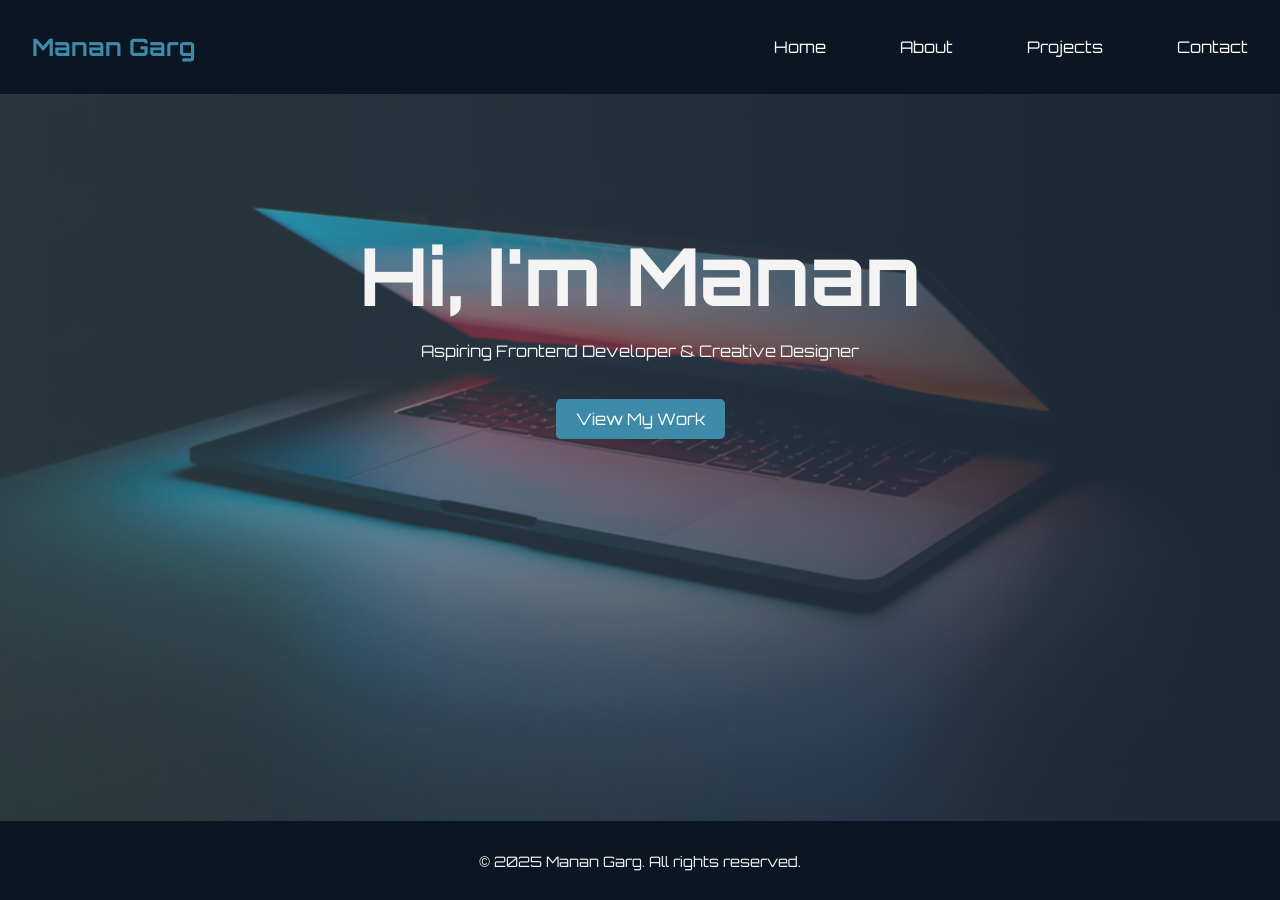
<file: index.html>
<!DOCTYPE html>
<html lang="en">
<head>
  <meta charset="UTF-8" />
  <meta name="viewport" content="width=device-width, initial-scale=1.0" />
  <title>Manan Garg | Portfolio</title>
  <link rel="stylesheet" href="style.css" />
  <link href="https://fonts.googleapis.com/css2?family=Orbitron&display=swap" rel="stylesheet" />
</head>
<body class="index-page">
  <div class="wrapper">
  <header>
    <h1>Manan Garg</h1>
    <nav>
      <a href="Index.html">Home</a>
      <a href="about.html">About</a>
      <a href="projects.html">Projects</a>
      <a href="contact.html">Contact</a>
    </nav>
  </header>

  <section class="hero">
    <h2>Hi, I'm Manan </h2>
    <p>Aspiring Frontend Developer & Creative Designer</p>
    <a href="projects.html" class="btn">View My Work</a>
  </section>
</div>
  <footer>
    <p>&copy; 2025 Manan Garg. All rights reserved.</p>
  </footer>
</body>
</html>
</file>
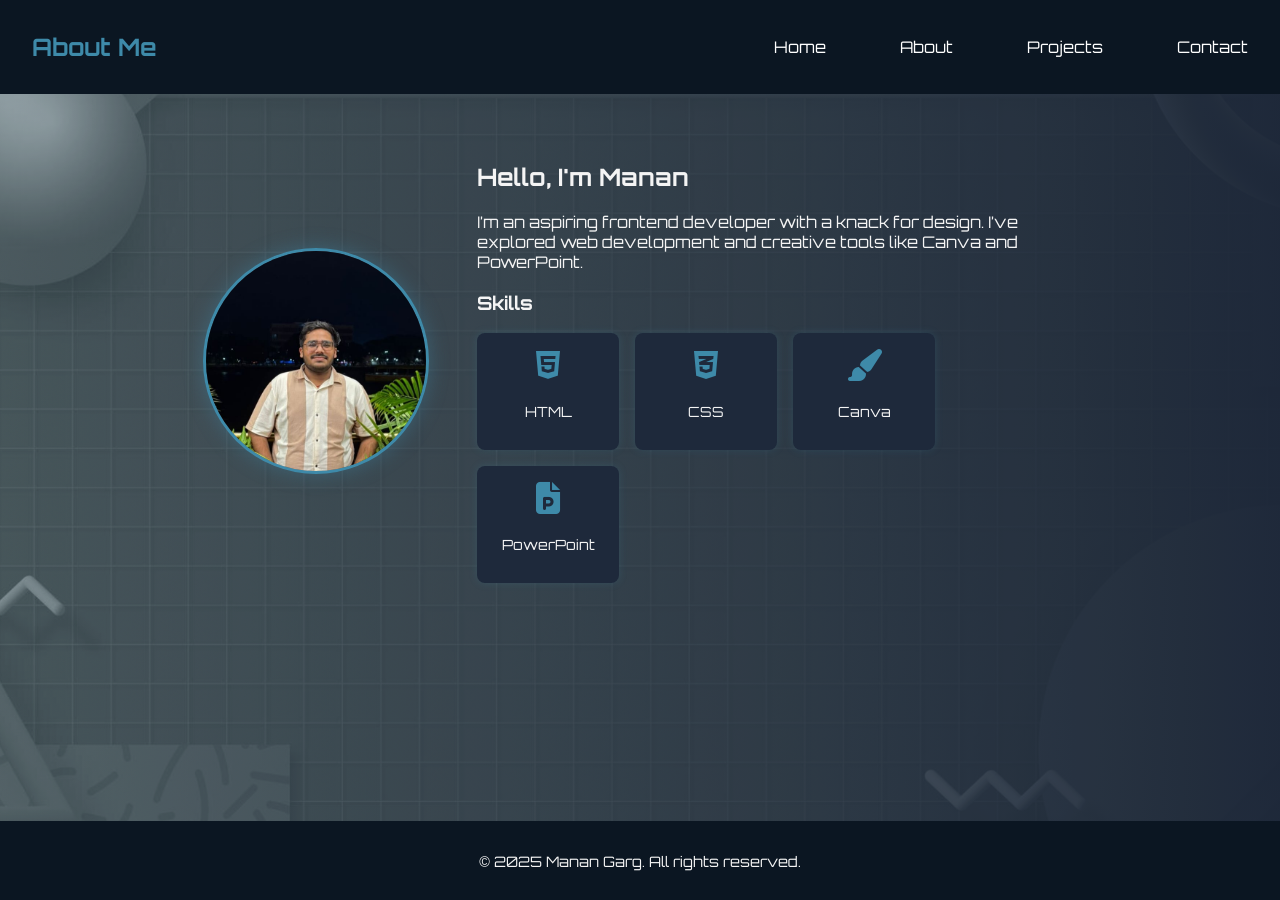
<file: about.html>
<!-- about.html -->
<!DOCTYPE html>
<html lang="en">
<head>
  <meta charset="UTF-8" />
  <meta name="viewport" content="width=device-width, initial-scale=1.0" />
  <title>About Me</title>
  <link rel="stylesheet" href="style.css" />
  <link href="https://fonts.googleapis.com/css2?family=Orbitron&display=swap" rel="stylesheet" />
  <link rel="stylesheet" href="https://cdnjs.cloudflare.com/ajax/libs/font-awesome/6.4.0/css/all.min.css" />
  <link href="https://unpkg.com/aos@2.3.1/dist/aos.css" rel="stylesheet">

</head>
<body class="aboutme-page">
  <header>
    <h1>About Me</h1>
    <nav>
      <a href="index.html">Home</a>
      <a href="about.html">About</a>
      <a href="projects.html">Projects</a>
      <a href="contact.html">Contact</a>
    </nav>
  </header>

  <section class="about-section">
    <div class="about-photo">
      <img src="Assets/About/photo.jpeg" alt="Your Photo">
    </div>
    <div class="about-content">
      <h2>Hello, I'm Manan</h2>
      <p>I’m an aspiring frontend developer with a knack for design. I’ve explored web development and creative tools like Canva and PowerPoint.</p>
      <h3>Skills</h3>
      <div class="skills-container">
        <div class="skill-card" data-aos="zoom-in"><i class="fab fa-html5"></i><p>HTML</p></div>
        <div class="skill-card" data-aos="zoom-in" data-aos-delay="100"><i class="fab fa-css3-alt"></i><p>CSS</p></div>
        <div class="skill-card" data-aos="zoom-in" data-aos-delay="200"><i class="fas fa-paint-brush"></i><p>Canva</p></div>
        <div class="skill-card" data-aos="zoom-in" data-aos-delay="300"><i class="fas fa-file-powerpoint"></i><p>PowerPoint</p></div>
      </div>
    </div>
  </section>

  <footer>
    <p>&copy; 2025 Manan Garg. All rights reserved.</p>
  </footer>

  <!-- AOS Animation -->
  <script src="https://unpkg.com/aos@2.3.1/dist/aos.js"></script>
  <script>AOS.init();</script>
</body>
</html>
</file>
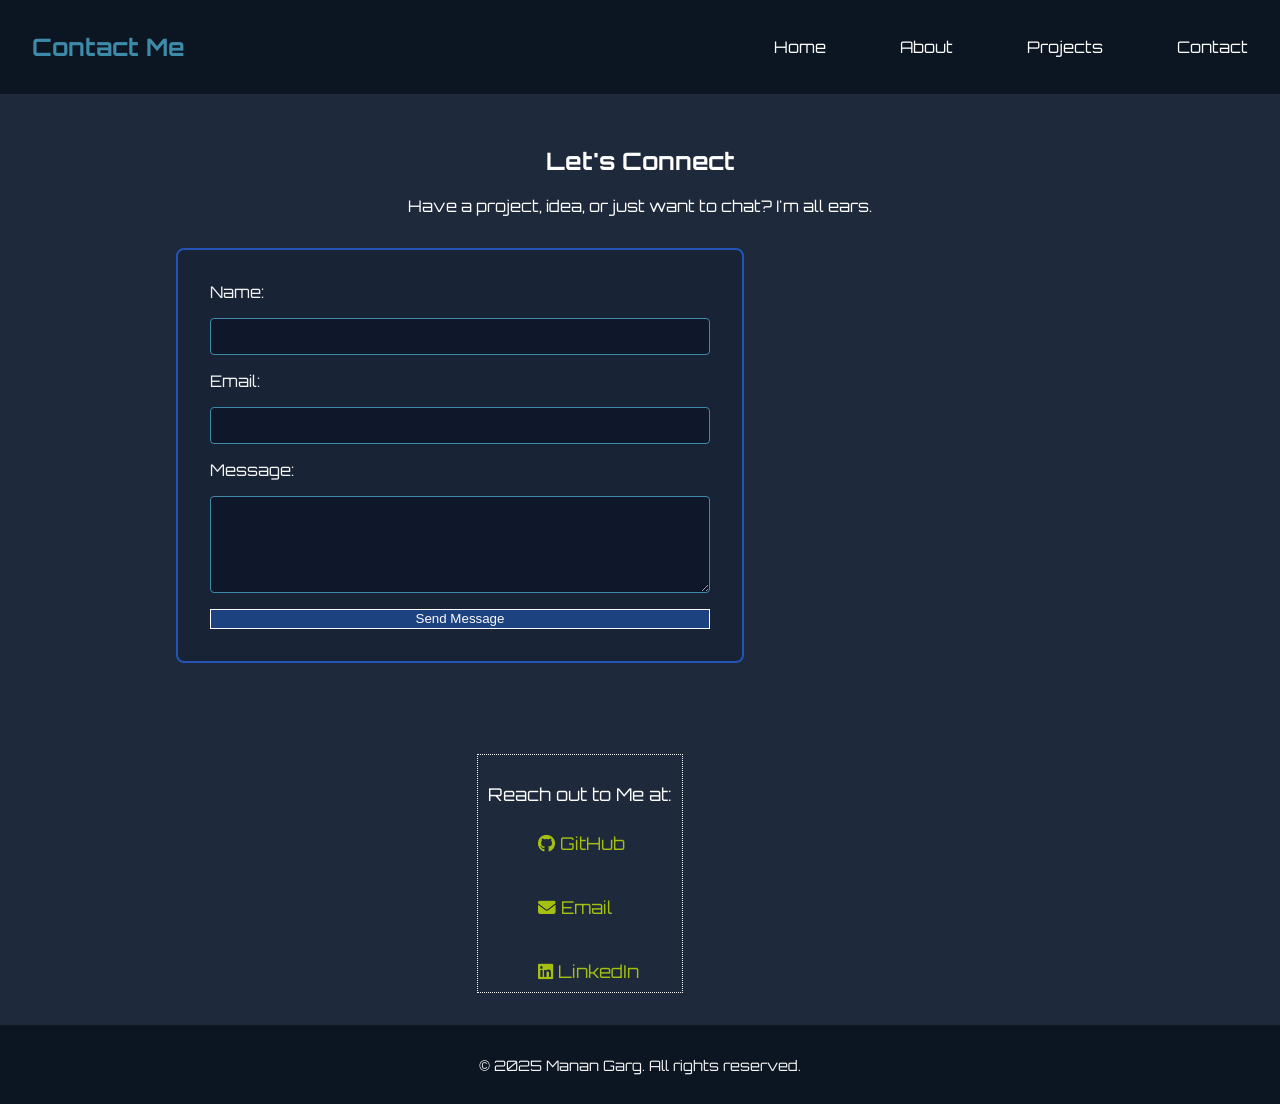
<file: contact.html>
<!DOCTYPE html>
<html lang="en">
<head>
  <meta charset="UTF-8" />
  <meta name="viewport" content="width=device-width, initial-scale=1.0" />
  <title>Contact Me</title>
<link href="https://fonts.googleapis.com/css2?family=Orbitron&display=swap" rel="stylesheet">
<link rel="stylesheet" href="https://cdnjs.cloudflare.com/ajax/libs/font-awesome/6.4.0/css/all.min.css">
  <link rel="stylesheet" href="style.css" />
</head>
<body>
   <video autoplay muted loop playsinline id="contact-bg-video">
  <source src="Assets/Contact-me/contactme-backdrop.mov" type="video/mp4" >
  Your browser does not support the video tag.
</video>
  <header>
    <h1>Contact Me</h1>
    <nav>
      <a href="index.html">Home</a>
      <a href="about.html">About</a>
      <a href="projects.html">Projects</a>
      <a href="contact.html">Contact</a>
    </nav>
  </header>

  <section class="contact">
    <h2>Let's Connect</h2>
<p>Have a project, idea, or just want to chat? I'm all ears.</p>


<div class="contact-content">
    <form action="#" method="post">
      <label for="name">Name:</label>
      <input type="text" id="name" name="name" required>

      <label for="email">Email:</label>
      <input type="email" id="email" name="email" required>

      <label for="message">Message:</label>
      <textarea id="message" name="message" rows="5" required></textarea>

      <button type="submit">Send Message</button>
    </form>
    
    <div class="social-icons">
      <p id ="1">Reach out to Me at:</p>
      <a href="https://github.com/codedbymanan" target="_blank"><i class="fab fa-github"></i> GitHub</a><br>
      <a href="mailto:manangarg0521@gmail.com"> <i class="fas fa-envelope"></i> Email</a><br>
      <a href="https://www.linkedin.com/in/manan-garg-99bb86373/" target="_blank"> <i class="fab fa-linkedin"></i> LinkedIn</a>
    </div>
    </div>

   
  </section>

  <footer>
    <p>&copy; 2025 Manan Garg. All rights reserved.</p>
  </footer>
</body>
</html>
</file>
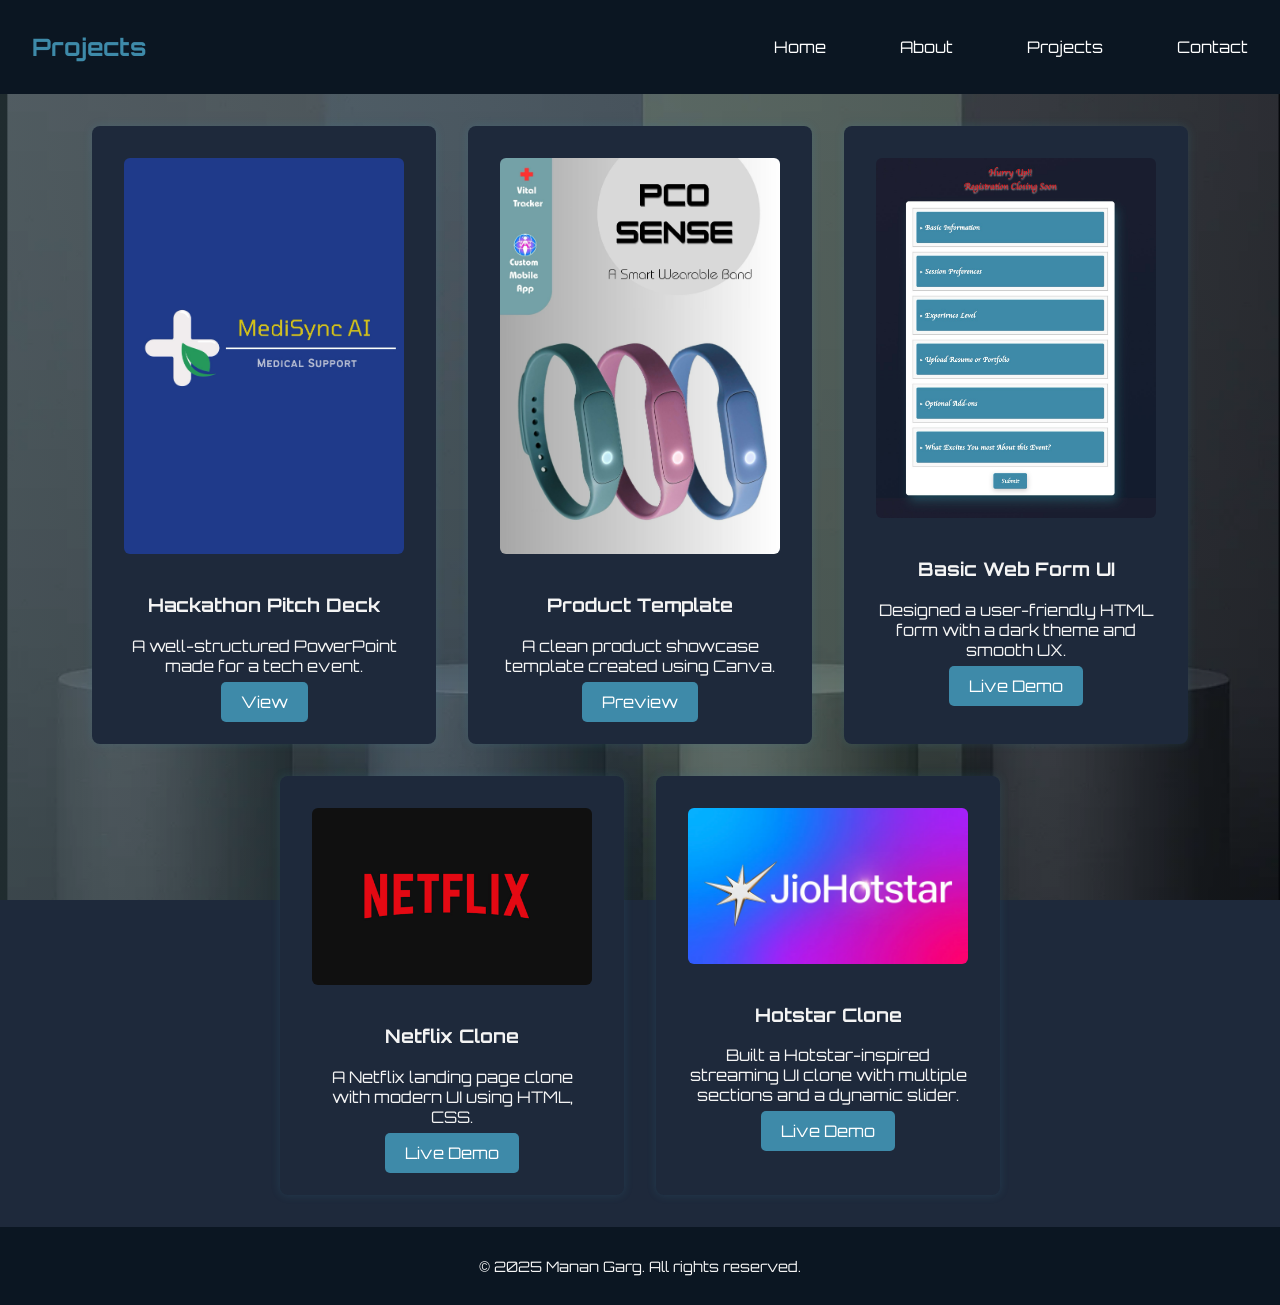
<file: projects.html>
<!DOCTYPE html>
<html lang="en">
<head>
  <meta charset="UTF-8" />
  <meta name="viewport" content="width=device-width, initial-scale=1.0" />
  <title>Projects</title>
  <link rel="stylesheet" href="style.css" >
<link href="https://fonts.googleapis.com/css2?family=Orbitron&display=swap" rel="stylesheet">

</head>
<body class="projects-page">
  <header>
    <h1>Projects</h1>
    <nav>
      <a href="index.html">Home</a>
      <a href="about.html">About</a>
      <a href="projects.html">Projects</a>
      <a href="contact.html">Contact</a>
    </nav>
  </header>

  <section class="projects">
    <div class="project-card">
      <img src="Assets/Projects/MediSync.png" alt="Project Screenshot">
      <h3>Hackathon Pitch Deck</h3>
      <p>A well-structured PowerPoint made for a tech event.</p>
      <a href="https://www.canva.com/design/DAGm4GA3k1E/M5hHrEbvqkBPZjlhRN6IvQ/edit?utm_content=DAGm4GA3k1E&utm_campaign=designshare&utm_medium=link2&utm_source=sharebutton" class="btn">View</a>
    </div>

    <div class="project-card">
      <img src="Assets/Projects/Health Tracker.png" alt="Project Screenshot">
      <h3>Product Template</h3>
      <p>A clean product showcase template created using Canva.</p>
     <a href="Assets/Projects/Health Tracker.png" class="btn" target="_blank">Preview</a>
      </div>

    <div class="project-card">
      <img src="Assets/Projects/Tech Sign UP .png" alt="Project Screenshot">
      <h3>Basic Web Form UI</h3>
      <p>Designed a user-friendly HTML form with a dark theme and smooth UX.</p>
     <a href="https://tech-event-signup-form.vercel.app" class="btn" target="_blank">Live Demo</a>
    </div>

     <div class="project-card">
      <img src="Assets/Projects/netflix.png" alt="Netflix Clone Screenshot">
      <h3>Netflix Clone</h3>
      <p>A  Netflix landing page clone with modern UI using HTML, CSS.</p>
      <a href="https://netflix-clone-manan-gargs-projects-b627e768.vercel.app" class="btn" target="_blank">Live Demo</a>
    </div>

     <div class="project-card">
      <img src="Assets/Projects/Jio-Hotstar.png" alt="Hotstar Clone Screenshot">
      <h3>Hotstar Clone</h3>
      <p>Built a Hotstar-inspired streaming UI clone with multiple sections and a dynamic slider.</p>
      <a href="https://hotstar-clone-lovat.vercel.app" class="btn" target="_blank">Live Demo</a>
    </div>

  </section>

  <footer>
    <p>&copy; 2025 Manan Garg. All rights reserved.</p>
  </footer>
</body>
</html>
</file>
<file: style.css>
body {
  margin: 0;
  font-family: 'Orbitron', sans-serif;
  color: #f4f4f4;
  min-height: 100vh;
  display: flex;
  flex-direction: column;
  background-color:#1e293b;
}
body.index-page::before {
  content: "";
  position: fixed;
  top: 0;
  left: 0;
  height: 100vh;
  width: 100vw;
  background-image: 
    linear-gradient(to right, rgba(161, 220, 236, 0.26), rgba(30, 41, 59, 0.95)),
    url("Assets/index/index-backdrop.png");
  background-repeat: no-repeat;
  background-position: center center;
  background-size: cover;
  background-attachment: fixed;
  z-index: -1;
  opacity: 0.9; 
  animation-fill-mode: both
}
.wrapper {
  flex: 1;
  animation: fadein 1s ease-in;
}

@keyframes fadein {
  from { opacity: 0; }
  to   { opacity: 1; }
}


header {
  background-color: #0b1622;
  padding: 1rem 2rem;
  display: flex;
  justify-content: space-between;
  align-items: center;
}

header h1 {
  font-size: 1.5rem;
  color: #3E8AA9;
}

nav a {
  color: white;
  margin-left: 70px;
  text-decoration: none;
  transition: color 0.3s;
}

nav a:hover {
  color: #3E8AA9;
}

.hero {
  text-align: center;
  padding: 4rem 2rem;
}


.hero h2 {
  font-size: 5rem;
  margin-bottom: 1rem;
}
.hero p{
  margin-bottom: 3rem;
}
.btn {
  background-color: #3E8AA9;
  color: white;
  padding: 10px 20px;
  text-decoration: none;
  border-radius: 5px;
  transition: background-color 0.3s;
 margin-top: 0rem;
}

.btn:hover {
  background-color: #337c93;
}

footer {
  text-align: center;
  padding: 1rem;
  background-color: #0b1622;
  font-size: 0.9rem;
  margin-top: auto;
}
ody {
  margin: 0;
  font-family: 'Orbitron', sans-serif;
  color: #f4f4f4;
  min-height: 100vh;
  display: flex;
  flex-direction: column;
  background-color:#1e293b;
}
body.aboutme-page::before {
  content: "";
  position: fixed;
  top: 0;
  left: 0;
  height: 100vh;
  width: 100vw;
  background-image: 
    linear-gradient(to right, rgba(161, 220, 236, 0.26), rgba(30, 41, 59, 0.95)),
    url("Assets/About/aboutme-backdrop.png");
  background-repeat: no-repeat;
  background-position: center center;
  background-size: cover;
  background-attachment: fixed;
  z-index: -1;
  opacity: 0.9; 
  animation-fill-mode: both
}
.wrapper {
  flex: 1;
  animation: fadein 1s ease-in;
}

@keyframes fadein {
  from { opacity: 0; }
  to   { opacity: 1; }
}

.about-section {
  display: flex;
  flex-wrap: wrap;
  padding: 3rem 2rem;
  justify-content: center;
  align-items: center;
  gap: 3rem;
}

.about-photo img {
  width: 220px;
  height: 220px;
  border-radius: 50%; 
  border: 3px solid #3E8AA9;
  object-fit: cover;
  box-shadow: 0 0 20px rgba(62, 138, 169, 0.4);
}

.about-content {
  max-width: 600px;
}

.skills-container {
  display: flex;
  gap: 1rem;
  flex-wrap: wrap;
  margin-top: 1rem;
}

.skill-card {
  background-color: #1e293b;
  border-radius: 8px;
  padding: 1rem;
  width: 110px;
  text-align: center;
  color: #f4f4f4;
  font-size: 14px;
  box-shadow: 0 0 8px rgba(62, 138, 169, 0.2);
  transition: transform 0.3s;
}

.skill-card i {
  font-size: 2rem;
  color: #3E8AA9;
  margin-bottom: 8px;
}

.skill-card:hover {
  transform: scale(1.05);
}
body {
  margin: 0;
  font-family: 'Orbitron', sans-serif;
  color: #f4f4f4;
  min-height: 100vh;
  display: flex;
  flex-direction: column;
  background-color:#1e293b;
}
body.projects-page::before {
  content: "";
  position: fixed;
  top: 0;
  left: 0;
  height: 100vh;
  width: 100vw;
  background-image: 
    linear-gradient(to right, rgba(161, 220, 236, 0.20), rgba(30, 41, 59, 0.20)),
    url("Assets/Projects/projects-backdrop.png");
  background-repeat: no-repeat;
  background-position: center center;
  background-size: cover;
  background-attachment: fixed;
  z-index: -1;
  opacity: 1; 
  animation-fill-mode: both
}
.wrapper {
  flex: 1;
  animation: fadein 1s ease-in;
}

@keyframes fadein {
  from { opacity: 0; }
  to   { opacity: 1; }
}

.projects {
  display: flex;
  gap: 2rem;
  padding: 2rem;
  flex-wrap: wrap;
  justify-content: center;
}
.project-card {
  background-color: #1e293b;
  padding: 2rem;
  border-radius: 8px;
  text-align: center;
  width: 280px;
  box-shadow: 0 0 10px rgba(62,138,169,0.2);
}
.project-card img {
  width: 100%;
  border-radius: 6px;
  margin-bottom: 1rem;
}
.contact {
  text-align: center;
  padding: 2rem;
}
.contact h2 , .contact p {
  color :rgb(255, 255, 255);
}

.contact-content {
  display: flex; 
  justify-content: center;
  align-items: flex-start;
  gap: 1rem;
  flex-wrap: wrap;
  margin-top: 2rem;
  margin-left: 40px;
}

.social-icons {
  display: flex; 
  flex-direction: column;
  align-items: flex-start;
  gap: 10px;
  color: #f4f4f4;
  font-size: 1.1rem;
   margin-right: 10rem;
  margin-top: 75px; 
  border : dotted #f4f4f4 1px;
  padding : 10px;

}

.contact form {
  max-width: 600px;
  border: 2px solid #2354b6;
  padding: 2rem;
  display: flex;
  flex-direction: column;
  gap: 1rem;
  text-align: left;
  background-color: rgba(15, 23, 42, 0.3);
  border-radius: 8px;
  margin-right: 400px;
}
.social-icons a{
  color:#bbda0bdb;
  margin-left: 50px;
  text-decoration: none;
}

.contact input,
.contact textarea {
  padding: 10px;
  border-radius: 4px;
  border: 1px solid #3E8AA9;
  background-color: #0f172a;
  color: white;
}

.contact button {
  margin-left: 0px;
  text-align: center;
  height: 20px;
  width: 500px;
  background-color: #1f58b399;
  padding: 0px;
  border: solid #fffcfc 1px;
  color:snow;
}

#contact-bg-video {
  position: fixed;
  top: 0;
  left: 0;
  min-width: 100vw;
  min-height: 100vh;
  object-fit: cover;
  z-index: -1;
  opacity: 0.5; 
}
</file>
